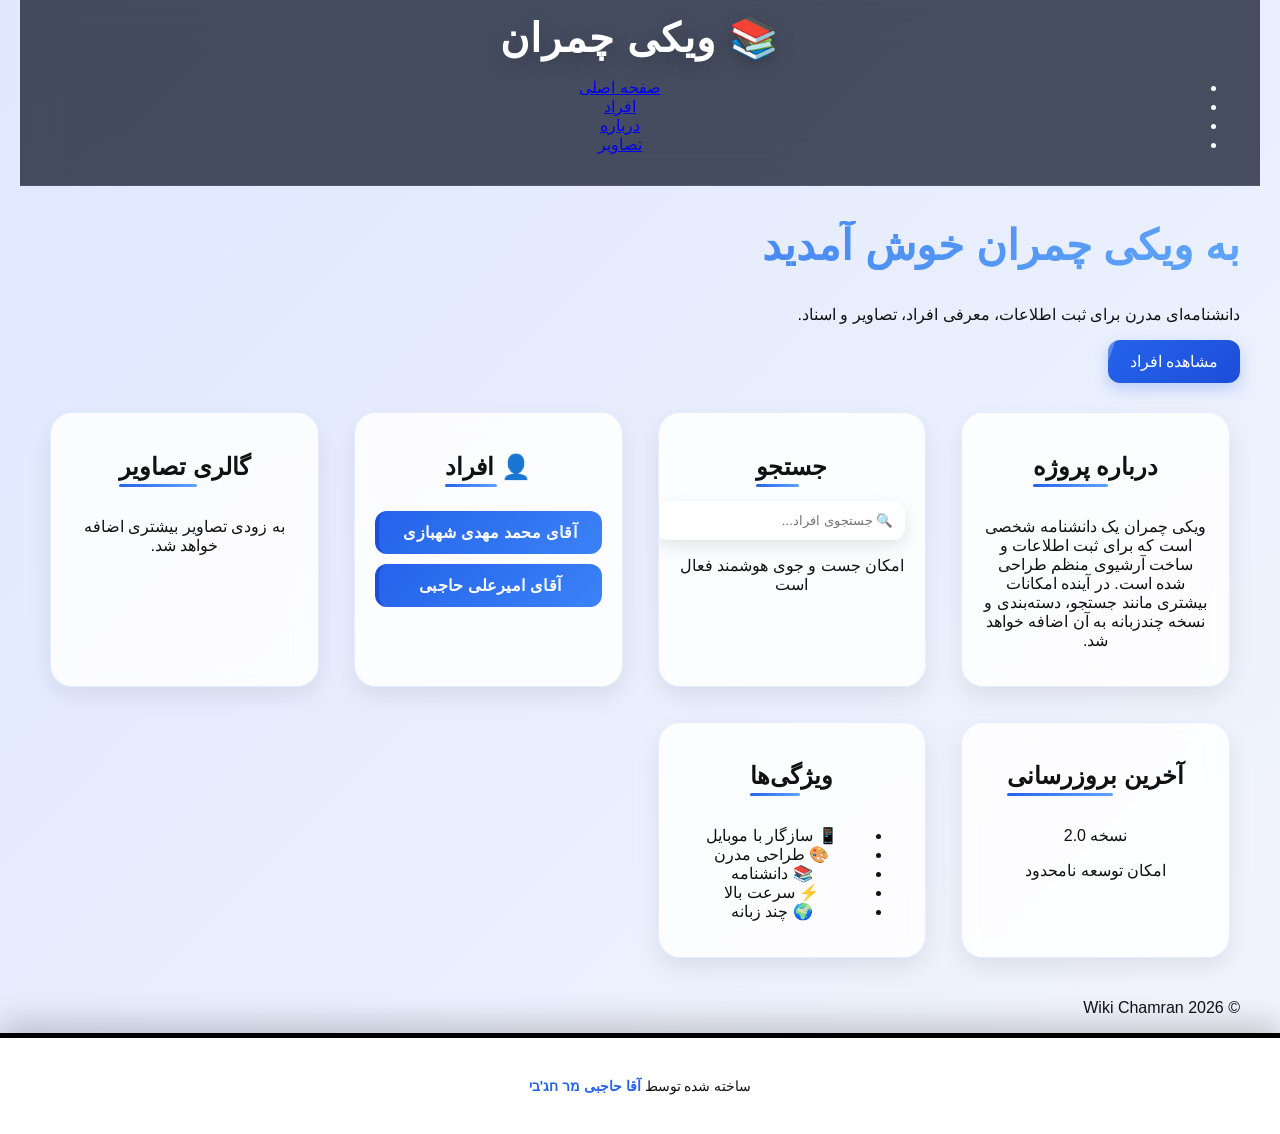
<file: index.html>
<!DOCTYPE html>
<html lang="fa" dir="rtl">

<head>
<meta charset="UTF-8">
<meta name="viewport" content="width=device-width, initial-scale=1.0">
<title>ویکی چمران</title>

<link rel="stylesheet" href="style.css">
</head>

<body>

<header>

<nav>

<div class="logo">
📚 ویکی چمران
</div>

<ul class="menu">

<li><a href="#">صفحه اصلی</a></li>
<li><a href="#people">افراد</a></li>
<li><a href="#about">درباره</a></li>
<li><a href="#gallery">تصاویر</a></li>

</ul>

</nav>

</header>

<section class="hero">

<h1>به ویکی چمران خوش آمدید</h1>

<p>
دانشنامه‌ای مدرن برای ثبت اطلاعات، معرفی افراد، تصاویر و اسناد.
</p>

<!-- دکمه درست -->
<a class="button" onclick="document.getElementById('people').scrollIntoView({behavior:'smooth'})">
مشاهده افراد
</a>

</section>

<div class="grid">

<div class="card" id="about">

<h2>درباره پروژه</h2>

<p>
ویکی چمران یک دانشنامه شخصی است که برای ثبت اطلاعات و ساخت آرشیوی منظم طراحی شده است.
در آینده امکانات بیشتری مانند جستجو، دسته‌بندی و نسخه چندزبانه به آن اضافه خواهد شد.
</p>

</div>

<div class="card">

<h2>جستجو</h2>

<input id="searchInput" class="search" type="text" placeholder="🔍 جستجوی افراد...">

<p>امکان جست و جوی هوشمند فعال است</p>

</div>

<!-- بخش افراد (خیلی مهم) -->
<div class="card" id="people">

<h2>👤 افراد</h2>

<div class="person-list">

<div class="person-tag" data-page="mohammad.html">
آقای محمد مهدی شهبازی
</div>

<div class="person-tag" data-page="amirali.html">
آقای امیرعلی حاجبی
</div>

</div>

</div>



<div class="card" id="gallery">

<h2>گالری تصاویر</h2>

<p>به زودی تصاویر بیشتری اضافه خواهد شد.</p>

</div>

<div class="card">

<h2>آخرین بروزرسانی</h2>

<p>نسخه 2.0</p>

<p>امکان توسعه نامحدود</p>

</div>

<div class="card">

<h2>ویژگی‌ها</h2>

<ul>
<li>📱 سازگار با موبایل</li>
<li>🎨 طراحی مدرن</li>
<li>📚 دانشنامه</li>
<li>⚡️ سرعت بالا</li>
<li>🌍 چند زبانه</li>
</ul>

</div>

</div>

<footer>

<p>© 2026 Wiki Chamran</p>

</footer>


<div style="
    background:#fff;
    color:#111;
    text-align:center;
    padding:40px;
    border-top:5px solid #000;
    font-size:14px;
    box-shadow:0 -10px 30px rgba(0,0,0,0.2);
">
ساخته شده توسط <b style="color:#2563eb;">آقا حاجبی מר חג'בי</b>
</div>

<script src="script.js"></script>

</body>
</html>
</file>
<file: style.css>
/* ===== پایه ریسپانسیو بهتر ===== */
body{
    margin: 0;
    padding: 0;
    font-family: Tahoma, sans-serif;
    background: linear-gradient(135deg, #eef2f7, #dbeafe);
    color: #111;
}

/* ===== کانتینر کلی ===== */
header, .hero, .grid, footer{
    width: 100%;
    max-width: 1200px;
    margin: auto;
}

/* ===== هدر شیشه‌ای ===== */
header{
    backdrop-filter: blur(12px);
    background: rgba(15, 23, 42, 0.85);
    color: white;
    padding: 15px 20px;
    text-align: center;
}

/* ===== لوگو ===== */
.logo{
    font-size: 34px;
    font-weight: 900;
}

/* ===== دکمه‌ها ===== */
.button{
    display: inline-block;
    padding: 12px 22px;
    border-radius: 12px;
    background: linear-gradient(135deg, #2563eb, #1d4ed8);
    color: white;
    text-decoration: none;
    transition: .3s;
    box-shadow: 0 6px 15px rgba(37,99,235,0.25);
}

.button:hover{
    transform: scale(1.05);
}

/* ===== کارت‌ها ===== */
.card{
    background: white;
    border-radius: 18px;
    padding: 20px;
    margin: 10px;
    box-shadow: 0 10px 25px rgba(0,0,0,0.08);
    transition: .3s;
    text-align: center;
}

.card:hover{
    transform: translateY(-6px);
}

/* ===== افراد (تگ‌ها) ===== */
.person-tag{
    background: linear-gradient(135deg, #2563eb, #3b82f6);
    color: white;
    padding: 12px;
    border-radius: 12px;
    margin-top: 10px;
    cursor: pointer;
    font-weight: bold;
    transition: .3s;
}

.person-tag:hover{
    transform: translateX(-5px);
}

/* ===== سرچ ===== */
.search{
    width: 100%;
    padding: 12px;
    border-radius: 12px;
    border: none;
    outline: none;
    box-shadow: 0 6px 18px rgba(0,0,0,0.1);
}

.search:focus{
    box-shadow: 0 8px 25px rgba(37,99,235,0.25);
}

/* ===== گرید ===== */
.grid{
    display: grid;
    grid-template-columns: repeat(auto-fit, minmax(280px, 1fr));
    gap: 15px;
    padding: 15px;
}

/* ===== عنوان بزرگ ===== */
.hero h1{
    font-size: 42px;
    font-weight: 900;
    background: linear-gradient(135deg, #2563eb, #60a5fa);
    -webkit-background-clip: text;
    -webkit-text-fill-color: transparent;
}

/* ===== موبایل ===== */
@media (max-width: 768px){

    .logo{
        font-size: 26px;
    }

    .hero h1{
        font-size: 28px;
    }

    .card{
        margin: 8px 0;
    }

    .button{
        width: 100%;
        text-align: center;
    }

}

/* ===== خیلی کوچک (گوشی ضعیف) ===== */
@media (max-width: 480px){

    body{
        font-size: 14px;
    }

    .hero h1{
        font-size: 24px;
    }

}
/* ===== ✨ افکت‌های زیباسازی جدید ===== */

/* انیمیشن ورود کارت‌ها */
.card, .person-tag{
    animation: fadeIn .4s ease-in-out;
}

@keyframes fadeIn{
    from{
        opacity: 0;
        transform: translateY(10px);
    }
    to{
        opacity: 1;
        transform: translateY(0);
    }
}

/* هاور شیک کارت‌ها */
.card:hover{
    box-shadow: 0 15px 35px rgba(37,99,235,0.25);
}

/* بزرگ شدن نرم سرچ */
.search{
    transition: .3s;
}

.search:focus{
    transform: scale(1.02);
}

/* افکت نور روی افراد */
.person-tag{
    position: relative;
    overflow: hidden;
}

.person-tag::after{
    content: "";
    position: absolute;
    top: 0;
    left: -100%;
    width: 100%;
    height: 100%;
    background: rgba(255,255,255,0.2);
    transition: .4s;
}

.person-tag:hover::after{
    left: 100%;
}

/* کلیک نرم دکمه‌ها */
.button:active{
    transform: scale(0.95);
}
/* ===== پس‌زمینه حرفه‌ای‌تر ===== */
body{
    background: radial-gradient(circle at top, #eaf2ff, #dbeafe, #f8fafc);
}

/* ===== کارت‌های پریمیوم ===== */
.card{
    border: 1px solid rgba(37,99,235,0.08);
    backdrop-filter: blur(8px);
}

.card:hover{
    transform: translateY(-8px) scale(1.01);
    box-shadow: 0 20px 45px rgba(37,99,235,0.18);
}

/* ===== عنوان‌ها جذاب‌تر ===== */
.card h2{
    position: relative;
    display: inline-block;
}

.card h2::after{
    content: "";
    position: absolute;
    left: 0;
    bottom: -6px;
    width: 60%;
    height: 3px;
    background: linear-gradient(135deg, #2563eb, #60a5fa);
    border-radius: 10px;
}

/* ===== دکمه‌های حرفه‌ای ===== */
.button{
    position: relative;
    overflow: hidden;
}

.button::after{
    content: "";
    position: absolute;
    top: 0;
    left: -120%;
    width: 120%;
    height: 100%;
    background: rgba(255,255,255,0.25);
    transform: skewX(-20deg);
    transition: .5s;
}

.button:hover::after{
    left: 120%;
}

/* ===== تگ افراد خیلی مدرن ===== */
.person-tag{
    border-left: 4px solid #1d4ed8;
    letter-spacing: .3px;
}

.person-tag:hover{
    transform: translateX(-6px);
    box-shadow: 0 10px 25px rgba(37,99,235,0.25);
}

/* ===== هدر حرفه‌ای‌تر ===== */
header{
    border-bottom: 1px solid rgba(255,255,255,0.1);
}

/* ===== حس شیشه‌ای واقعی ===== */
.card, header{
    backdrop-filter: blur(12px);
}

/* ===== انیمیشن نرم کل صفحه ===== */
*{
    scroll-behavior: smooth;
}
/* ===== بک‌گراند حرفه‌ای زنده ===== */
body{
    background: linear-gradient(-45deg, #eef2f7, #dbeafe, #f8fafc, #e0e7ff);
    background-size: 400% 400%;
    animation: bgMove 12s ease infinite;
}

@keyframes bgMove{
    0%{background-position:0% 50%}
    50%{background-position:100% 50%}
    100%{background-position:0% 50%}
}

/* ===== هدر شیشه‌ای واقعی ===== */
header{
    background: rgba(15, 23, 42, 0.75);
    backdrop-filter: blur(18px);
    border-bottom: 1px solid rgba(255,255,255,0.08);
}

/* ===== لوگو خیلی خفن ===== */
.logo{
    font-size: 40px;
    font-weight: 900;
    letter-spacing: 1px;
    text-shadow: 0 5px 20px rgba(0,0,0,0.25);
}

/* ===== کارت‌های پریمیوم ===== */
.card{
    border-radius: 22px;
    border: 1px solid rgba(37,99,235,0.1);
    background: rgba(255,255,255,0.85);
    backdrop-filter: blur(10px);
    transition: all .35s ease;
    position: relative;
    overflow: hidden;
}

/* نور متحرک روی کارت */
.card::before{
    content: "";
    position: absolute;
    top: -50%;
    left: -50%;
    width: 200%;
    height: 200%;
    background: radial-gradient(circle, rgba(37,99,235,0.15), transparent 60%);
    transform: rotate(25deg);
    opacity: 0;
    transition: .5s;
}

.card:hover::before{
    opacity: 1;
}

.card:hover{
    transform: translateY(-10px) scale(1.02);
    box-shadow: 0
    /* ===== بک‌گراند خیلی نرم و لوکس ===== */
body{
    background: radial-gradient(circle at top, #ffffff, #eef2f7, #dbeafe);
}

/* ===== هدر لوکس ===== */
header{
    background: rgba(15, 23, 42, 0.6);
    backdrop-filter: blur(20px);
    border-bottom: 1px solid rgba(255,255,255,0.1);
}

/* ===== لوگو سینمایی ===== */
.logo{
    font-size: 42px;
    font-weight: 900;
    letter-spacing: 2px;
    text-shadow: 0 8px 30px rgba(0,0,0,0.25);
}

/* ===== کارت‌های فوق حرفه‌ای ===== */
.card{
    border-radius: 26px;
    background: rgba(255,255,255,0.8);
    backdrop-filter: blur(14px);
    border: 1px solid rgba(37,99,235,0.08);
    box-shadow: 0 10px 30px rgba(0,0,0,0.08);
    transition: all .4s ease;
    position: relative;
    overflow: hidden;
}

/* نور خیلی نرم داخل کارت */
.card::before{
    content: "";
    position: absolute;
    top: -50%;
    left: -50%;
    width: 200%;
    height: 200%;
    background: radial-gradient(circle, rgba(37,99,235,0.12), transparent 60%);
    opacity: 0;
    transition: .5s;
}

.card:hover::before{
    opacity: 1;
}

.card:hover{
    transform: translateY(-12px) scale(1.03);
    box-shadow: 0 25px 60px rgba(37,99,235,0.25);
}

/* ===== عنوان خیلی حرفه‌ای ===== */
.hero h1{
    font-size: 58px;
    font-weight: 900;
    background: linear-gradient(135deg, #2563eb, #60a5fa, #1d4ed8);
    -webkit-background-clip: text;
    -webkit-text-fill-color: transparent;
    letter-spacing: 1px;
    filter: drop-shadow(0 10px 20px rgba(37,99,235,0.25));
}

/* ===== دکمه فوق لوکس ===== */
.button{
    border-radius: 16px;
    background: linear-gradient(135deg, #2563eb, #1d4ed8);
    box-shadow: 0 12px 30px rgba(37,99,235,0.35);
    font-weight: bold;
}

.button:hover{
    transform: scale(1.1);
}

/* نور موجی روی دکمه */
.button::after{
    content: "";
    position: absolute;
    top: 0;
    left: -130%;
    width: 130%;
    height: 100%;
    background: rgba(255,255,255,0.25);
    transform: skewX(-20deg);
    transition: .7s;
}

.button:hover::after{
    left: 130%;
}

/* ===== تگ افراد خیلی تمیز ===== */
.person-tag{
    border-radius: 16px;
    background: linear-gradient(135deg, #2563eb, #3b82f6);
    box-shadow: 0 12px 28px rgba(37,99,235,0.3);
    font-weight: 700;
}

.person-tag:hover{
    transform: translateX(-10px) scale(1.04);
}

/* ===== سرچ شیشه‌ای مدرن ===== */
.search{
    border-radius: 16px;
    background: rgba(255,255,255,0.75);
    backdrop-filter: blur(12px);
    box-shadow: 0 8px 25px rgba(0,0,0,0.08);
    transition: .3s;
}

.search:focus{
    transform: scale(1.03);
    box-shadow: 0 12px 35px rgba(37,99,235,0.25);
}

/* ===== انیمیشن ورود ===== */
.card, .person-tag{
    animation: fadeInUp .5s ease;
}

@keyframes fadeInUp{
    from{
        opacity: 0;
        transform: translateY(15px);
    }
    to{
        opacity: 1;
        transform: translateY(0);
    }
}
/* ===== 🌟 ویکی چمران - استایل نهایی ===== */

/* کل سایت حس مدرن و تمیز */
body{
    font-family: Tahoma, sans-serif;
    background: linear-gradient(135deg, #eef2f7, #dbeafe, #f8fafc);
    transition: all .4s ease;
}

/* کارت‌ها مثل اپلیکیشن واقعی */
.card{
    border-radius: 20px;
    background: rgba(255,255,255,0.85);
    backdrop-filter: blur(12px);
    border: 1px solid rgba(37,99,235,0.08);
    box-shadow: 0 10px 30px rgba(0,0,0,0.08);
    transition: .3s;
}

/* حس زنده شدن کارت‌ها */
.card:hover{
    transform: translateY(-10px);
    box-shadow: 0 20px 50px rgba(37,99,235,0.2);
}

/* دکمه‌ها مدرن */
.button{
    border-radius: 14px;
    background: linear-gradient(135deg, #2563eb, #1d4ed8);
    box-shadow: 0 10px 25px rgba(37,99,235,0.3);
    transition: .3s;
}

.button:hover{
    transform: scale(1.07);
}

/* تگ افراد */
.person-tag{
    border-radius: 14px;
    background: linear-gradient(135deg, #2563eb, #3b82f6);
    color: white;
    padding: 12px;
    margin-top: 10px;
    cursor: pointer;
    transition: .3s;
}

.person-tag:hover{
    transform: translateX(-8px);
}

/* سرچ */
.search{
    border-radius: 14px;
    padding: 14px;
    border: none;
    outline: none;
    box-shadow: 0 8px 20px rgba(0,0,0,0.08);
}

.search:focus{
    box-shadow: 0 10px 30px rgba(37,99,235,0.25);
    transform: scale(1.02);
}

/* عنوان اصلی */
.hero h1{
    font-size: 48px;
    font-weight: 900;
    background: linear-gradient(135deg, #2563eb, #60a5fa);
    -webkit-background-clip: text;
    -webkit-text-fill-color: transparent;
}

/* انیمیشن ورود نرم */
.card, .person-tag{
    animation: fadeIn .4s ease;
}

@keyframes fadeIn{
    from{
        opacity: 0;
        transform: translateY(10px);
    }
    to{
        opacity: 1;
        transform: translateY(0);
    }
}

/* ===== 🌙 دارک مود ===== */
body.dark{
    background: #0f172a;
    color: #e5e7eb;
}

body.dark .card{
    background: rgba(30, 41, 59, 0.8);
    color: white;
}

body.dark header{
    background: rgba(2, 6, 23, 0.8);
}
body{
    background: #0b0f1a;
    color: #e5e7eb;
    overflow-x: hidden;
    position: relative;
}

/* لایه نور متحرک پشت سایت */
body::before{
    content: "";
    position: fixed;
    top: -50%;
    left: -50%;
    width: 200%;
    height: 200%;
    background: radial-gradient(circle at 20% 20%, rgba(37,99,235,0.25), transparent 40%),
                radial-gradient(circle at 80% 30%, rgba(59,130,246,0.18), transparent 40%),
                radial-gradient(circle at 50% 80%, rgba(99,102,241,0.15), transparent 40%);
    animation: moveBg 12s linear infinite;
    z-index: -1;
    filter: blur(40px);
}

@keyframes moveBg{
    0%{transform: rotate(0deg) scale(1);}
    50%{transform: rotate(180deg) scale(1.2);}
    100%{transform: rotate(360deg) scale(1);}
}
<p>
ساخته شده توسط <b style="color:#60a5fa;">آقا حاجبی</b> ✨
</p>
footer{
    width: 100%;
    text-align: center;
    padding: 35px 15px;

    /* تیره واقعی */
    background: rgba(0, 0, 0, 0.75);

    /* متن روشن */
    color: #e5e7eb;

    font-size: 14px;

    /* مهم: روی همه لایه‌ها بیاد */
    position: relative;
    z-index: 999;
    margin-top: 40px;

    /* شیشه‌ای شیک */
    backdrop-filter: blur(10px);
    border-top: 1px solid rgba(255,255,255,0.1);
}

footer b{
    color: #60a5fa;
}

/* اگر بک‌گراند متحرک داری، این کمک می‌کنه فوتر قاطی نشه */
body::before{
    z-index: -1;
}
footer{
    width: 100%;
    text-align: center;
    padding: 35px 15px;

    /* سفید تمیز */
    background: #ffffff;

    /* متن تیره */
    color: #111827;

    font-size: 14px;

    /* کادر مشکی */
    border-top: 3px solid #0f172a;

    /* حالت شیک */
    box-shadow: 0 -10px 30px rgba(0,0,0,0.15);

    position: relative;
    z-index: 10;
    margin-top: 40px;
}

/* اسم آبی بمونه */
footer b{
    color: #2563eb;
}

/* اگر بک‌گراند متحرک داری */
body::before{
    z-index: -1;
}
footer{
    all: unset; /* همه استایل‌های قبلی رو پاک می‌کنه */

    display: block;
    width: 100%;
    text-align: center;

    padding: 35px 15px;

    background: #fff !important;
    color: #111827 !important;

    border-top: 4px solid #000;

    box-shadow: 0 -8px 25px rgba(0,0,0,0.2);

    font-size: 14px;

    margin-top: 40px;

    position: relative;
    z-index: 999;
}

footer b{
    color: #2563eb !important;
}
footer{
    width: 100%;
    text-align: center;
    padding: 30px;

    background: #ffffff;
    color: #111827;

    border-top: 4px solid #000;

    box-shadow: 0 -10px 25px rgba(0,0,0,0.15);

    font-size: 14px;
}

footer b{
    color: #2563eb;
}
.site-footer{
    text-align: center;
    padding: 28px 15px;

    background: #ffffff;
    color: #111827;

    font-size: 15px;
    font-weight: 600;

    /* خط مشکی زیرش */
    border-top: 4px solid #000;

    /* سایه برای برجسته شدن */
    box-shadow: 0 -8px 25px rgba(0,0,0,0.15);

    margin-top: 40px;

    position: relative;
}

/* اسم سازنده */
.site-footer b{
    color: #2563eb;
    font-weight: 900;
    font-size: 16px;
}

/* یه خط تزئینی خیلی شیک زیر متن */
.site-footer::after{
    content: "";
    display: block;
    width: 120px;
    height: 3px;
    background: #000;
    margin: 10px auto 0;
    border-radius: 10px;
}
.site-footer{
    text-align: center;
    padding: 30px;
    background: #ffffff;
    border-top: 4px solid #000;
    box-shadow: 0 -10px 25px rgba(0,0,0,0.15);
    font-size: 14px;
    color: #111827;
}

.creator{
    display: inline-block;
    margin-top: 8px;
    padding: 6px 14px;
    border-radius: 20px;

    background: linear-gradient(135deg, #2563eb, #60a5fa);
    color: white;

    font-weight: bold;
    box-shadow: 0 6px 15px rgba(37,99,235,0.3);
}
.site-footer {
  text-align: center;
  padding: 15px 0;
  background: #000;
  color: #fff;
  font-size: 14px;
  border-top: 2px solid #333;
}

.creator {
  font-weight: bold;
  color: #00d9ff;
  padding: 3px 10px;
  border-radius: 8px;
  background: rgba(255,255,255,0.1);
}
</file>
